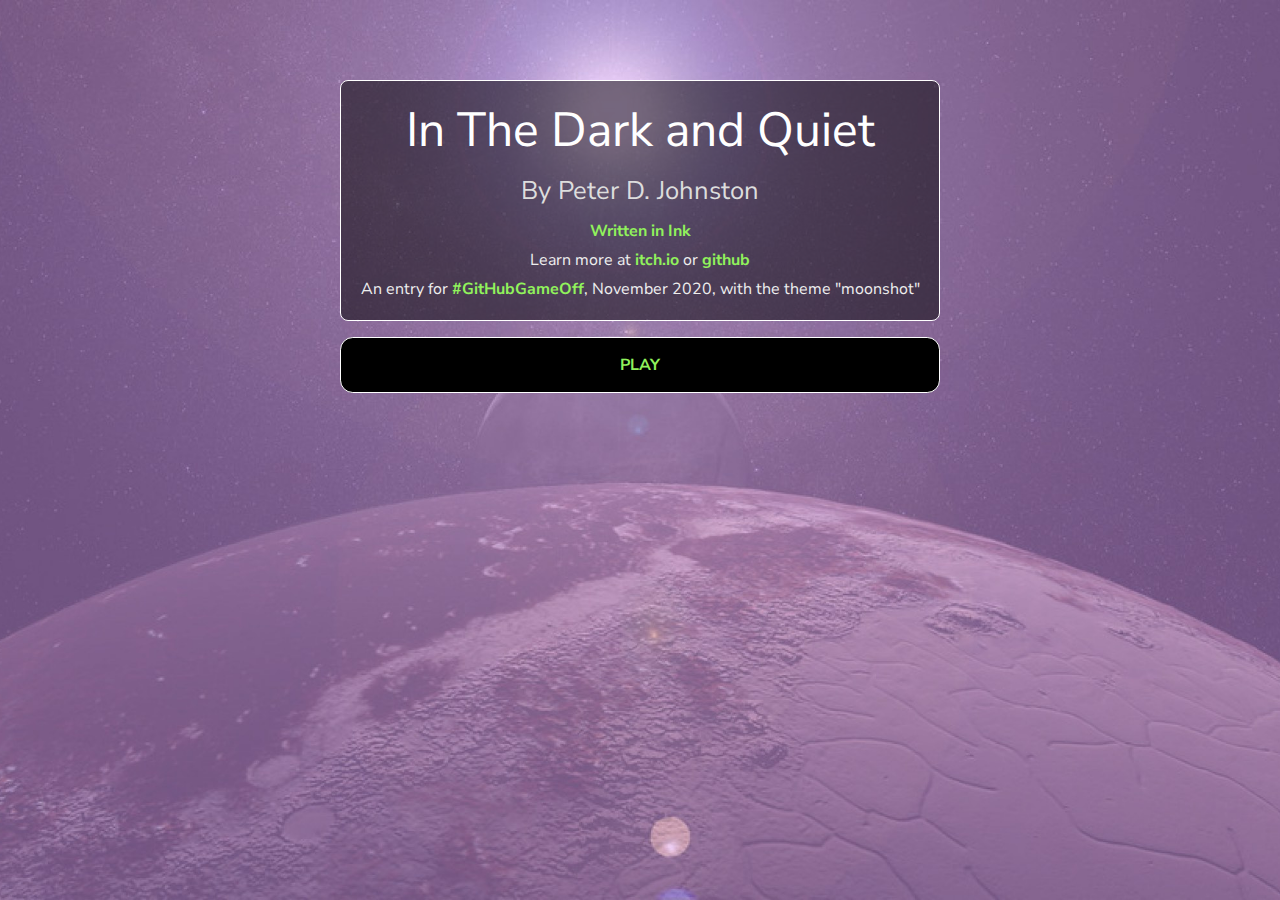
<file: itdaq_web/index.html>
﻿<!doctype html>
<html lang="en">
<head>
    <meta charset="utf-8">

    <title>In The Dark and Quiet</title>
    
    <link href="https://fonts.googleapis.com/icon?family=Material+Icons"
      rel="stylesheet">

    <meta name="viewport" content="width=device-width, initial-scale=1.0">

    <link rel="stylesheet" href="style.css">

</head>

<body>

	<div class="background">
	</div>

	<div class="outerContainer">
		<div id="story" class="container">
			<div class="header">
				<h1>In The Dark and Quiet</h1>
				<h2 class="byline"></h2>
			</div>
		</div>
	</div>

    <script src="ink.js"></script>
    <script src="story.js"></script>
    <script src="main.js"></script>
	<script src="itdaq_script.js"></script>

</body>
</html>
</file>
<file: itdaq_web/style.css>
@import url('https://fonts.googleapis.com/css2?family=Nunito+Sans:wght@200;400&display=swap');

body {
    font-family: 'Nunito Sans', 'Open Sans', sans-serif;
}

h1, h2 {
    text-align: center;
    font-family: 'Nunito Sans', 'Open Sans', sans-serif;
    font-weight: 400;
    margin: 0;
    padding: 0;
}

h1 {
    font-size: 3rem;
    margin-bottom: 0.6rem;
}

h2 {
    font-size: 1.6rem;
    font-family: 'Nunito Sans', 'Open Sans', sans-serif;
    color: #DDD;
    margin-bottom: 0.6rem;
}

.header {
    display: none;
}

h3.written-in-ink {
    display: none;
}

/* Seems necessary to make iframes work on itch.io on mobile iOS :-( */
.outerContainer {
    position: absolute;
    display: block;
    margin: 0;
    padding: 0;
    -webkit-overflow-scrolling: touch;
    overflow: scroll;
    height: 100%;
    width: 100%;
    top: 0;
    left: 0;
}

.background {
    position: absolute;
    display: block;
    margin: 0;
    padding: 0;
    -webkit-overflow-scrolling: touch;
    overflow: scroll;
    height: 100%;
    width: 100%;
    top: 0;
    left: 0;
	background-image: url("img/background.jpg");
    background-repeat: no-repeat;
	opacity: 1;
  	background-position: center;
	background-repeat: no-repeat;
	background-size: cover;
}


.container {
    display: block;
    max-width: 600px;
    margin: 0 auto;
    padding: 2rem;
    padding-top: 4em;
}

p {
    font-size: 1rem;
    color: #FFFFFF;
    background: rgba(0, 0, 0, 0.5);
	border: 1px solid #FFFFFF;
	border-radius: 8px;
	padding: 1rem;
}

a {
    font-weight: 700;
    color: #91F25C;
    font-family: 'Nunito Sans', 'Open Sans', sans-serif;
    transition: color 0.6s;
    text-decoration: none;
}

a:hover {
    color: white;
    transition: color 0.1s;
}

strong {
    font-weight: bold;
}

img {
    display: block;
    margin: 0 auto;
    max-width: 100%;
}

.container .hide {
    opacity: 0.0;
}

.container .invisible {
    display: none;
}

.container * {
    opacity: 1.0;
    transition: opacity 1.0s;
}

p.choice {
    text-align: center;
    background: #000000;
	border: 0.1rem solid #FFFFFF;
	border-radius: 0.8rem;
}

p.info {
	background-color: transparent;
	border: none;
}

/* custom style for player paragraphs */

p.player {
    font-size: 1rem;
    color: #000000;
    background: rgba(255, 255, 255, 0.5);
	border: 1px solid #FFFFFF;
	border-radius: 8px;
	padding-right: 2rem;
    text-align: right;
}

p.player::after {
    content: "";
    height: 2rem;
    width: 2rem;
    display: inline-block;
    background-image: none;
    background-size: cover;
    background-color: #888888;
    border-radius: 100%;
    border: 0.14rem solid white;
    position: absolute;
    margin-top: -1.4rem;
    margin-left: 0.8rem;
}

/* custom style for chat partner paragraphs */

p.chat {
    padding-left: 2rem;
}

p.chat::before {
    content: "";
    height: 2rem;
    width: 2rem;
    display: inline-block;
    background-size: cover;
    border-radius: 100%;
    border: 0.14rem solid white;
    position: absolute;
    margin-left: -3rem;
    margin-top: -1.4rem;
}

p.tarc::before {
    background-image: url("img/tarc.png");
}

p.benton::before {
    background-image: url("img/benton.png");
}

p.junia::before {
    background-image: url("img/junia.png");
}

p.lucas::before {
    background-image: url("img/lucas.png");
}

p.kim::before {
    background-image: url("img/kim.png");
}

/* custom style for about page */

div.about {
	text-align: center;
	line-height: 1.8rem;
	color: #EEE;
}

/* custom style for menu objects */

.menu i {
    vertical-align: bottom;
    margin-right: 0.4rem;
}

.menu.title {
	padding-left: 0.6rem;
}

div.inactive {
	color: gray;
}

div.menu.item {
	color: white;
}

/* custom styles for animating "writing" indicator (NOT USED)*/

.typing {
	text-align: center;
	background: none;
	border: none;
	animation-name: fade;
  	animation-duration: 2s;
  	animation-iteration-count: infinite;
  	height: 2rem;
}

.md-48 {
	font-size: 48px;
}

/* The animation code */
@keyframes fade {
  0% {color: #AAAAAADD;}
  50% {color: #333333DD;}
  100% {color: #AAAAAADD;}
}

/* custom style for images */

.picture-lg {
	height: 8rem;
	width: 8rem;
	display: inline-block;
	border-radius: 100%;
	border: 0.2rem solid white;
}

/* custom style for ink generated p that I don't want to have a bg */

p.no_bg {
	background: none;
	border: none;
}

/* custom class for picture select page */

.center_up {
	text-align: center;
}

/* custom styles for profile blocks */

p.profile {
    display: flex;
    flex-wrap: wrap;
    background-color: #221122ee;
}

img.profile,div.profile {
	margin: 1rem;
}

span.label {
    font-size: 0.8rem;
    text-transform: uppercase;
    margin: 0.4rem;
    color: #FFFFFFBB;
    width: 6rem;
    display: inline-block;
}

/* Extra small devices (phones, 600px and down) */
@media only screen and (max-width: 540px) {
  div.profile span {
  	display: block;
  	margin-left: 0.4rem;
  }
}

/* custom style for "wait" paragraphs to delay the game */

p.wait {
	text-align: center;
	color: grey;
	font-weight: bold;
	background: none;
	border: none;
}

/* custom style for alert paragraphs (e.g. technical stuff) */

p.alert {
	text-align: center;
	color: #f25c90;
	font-weight: bold;
	background-color: #000;
}


/* first choice */
:not(.choice) + .choice {
    padding-top: 1em; 
}


p.choice a {
    font-size: 1rem;
}

/* Built in class if you want to write:
     The End # CLASS: end
*/
.end {
    text-align: center;
    font-weight: bold;
    color: black;
    padding-top: 20px;
    padding-bottom: 20px;
}
</file>
